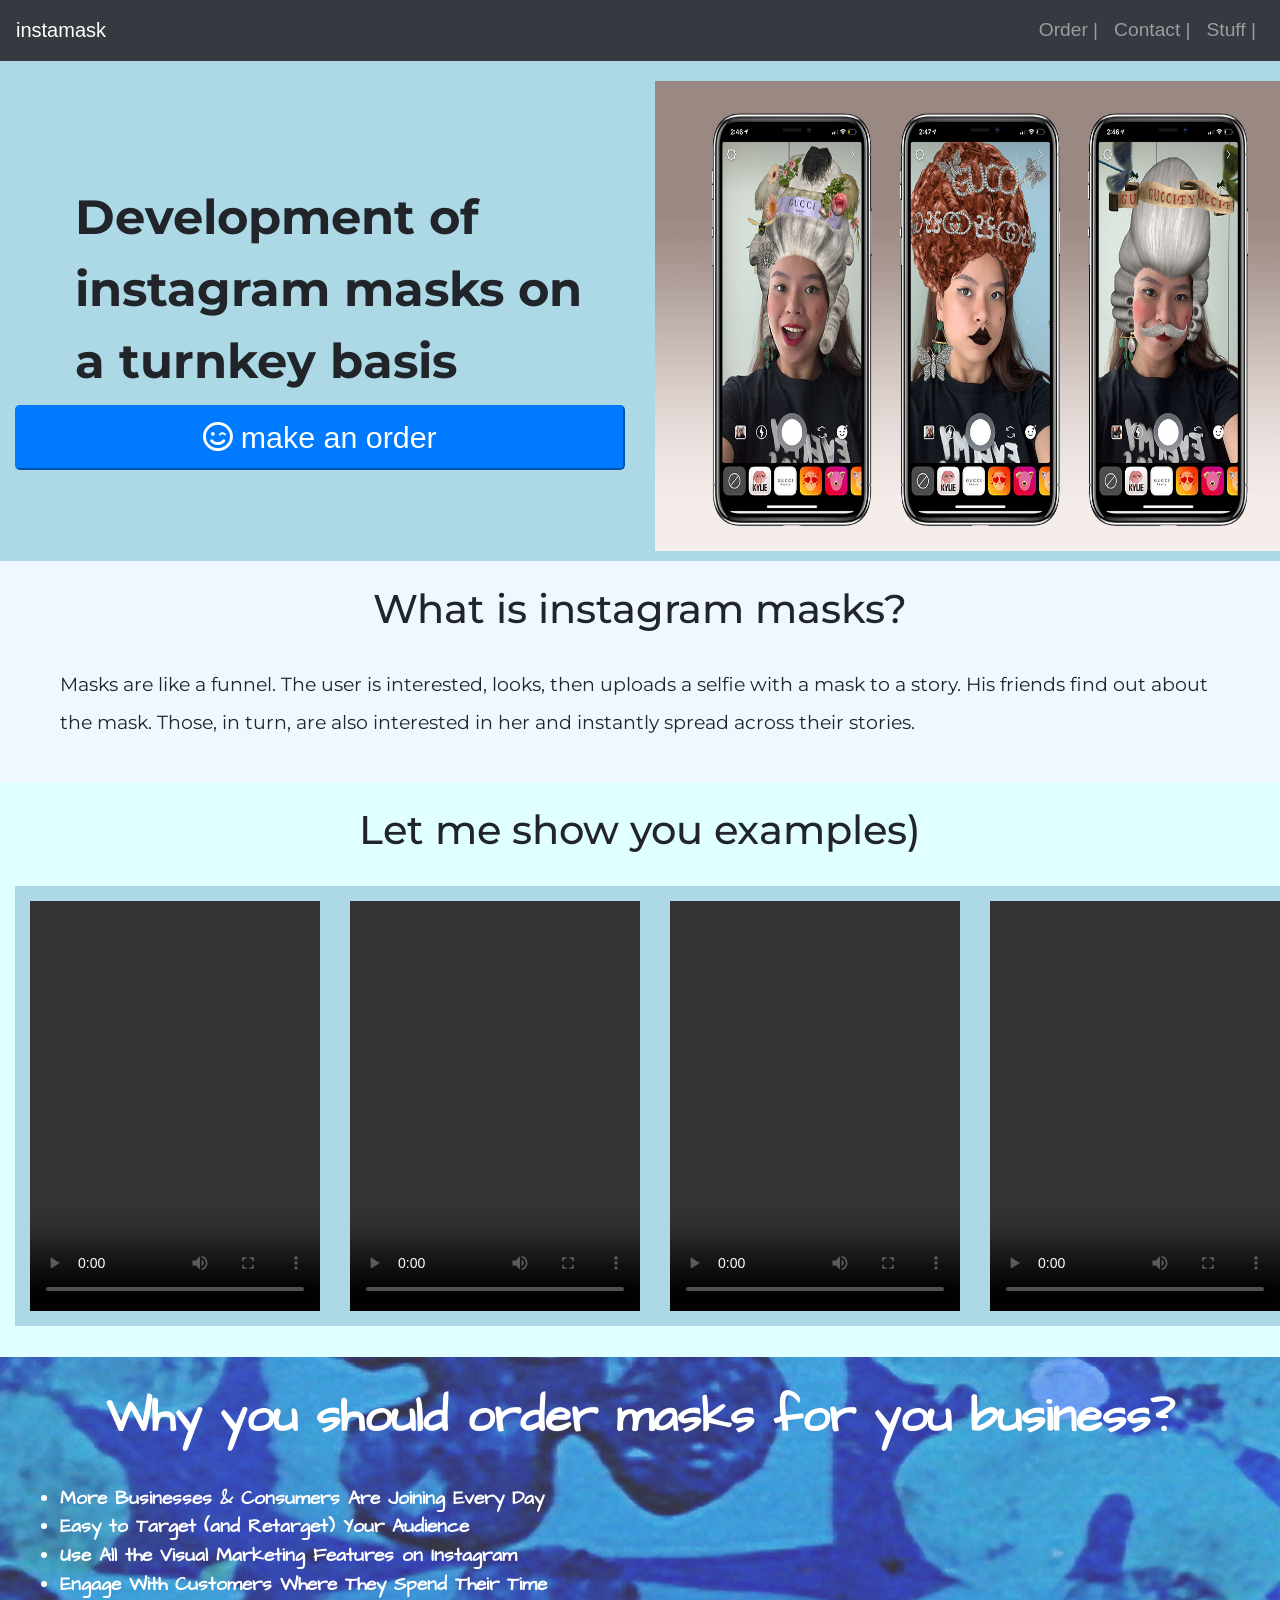
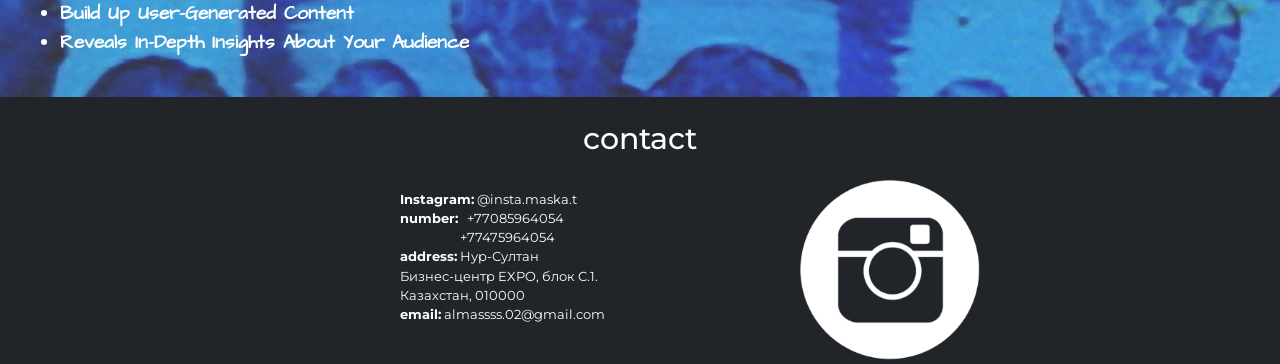
<file: index.html>
<!DOCTYPE html>
<html lang="en">

<head>
  <meta charset="UTF-8">
  <meta name="viewport" content="width=device-width, initial-scale=1.0">
  <meta http-equiv="X-UA-Compatible" content="ie=edge">
  <title>Document</title>
  <link rel="icon" href="favicon.ico">
  <link rel="preconnect" href="https://fonts.gstatic.com">
  <link rel="preconnect" href="https://fonts.gstatic.com">
  <link href="https://fonts.googleapis.com/css2?family=Architects+Daughter&display=swap" rel="stylesheet">
  <link href="https://fonts.googleapis.com/css2?family=Montserrat:wght@500;900&display=swap" rel="stylesheet">
  <link rel="stylesheet" href="styles.css">
  <link rel="stylesheet" href="https://use.fontawesome.com/releases/v5.15.2/css/all.css" integrity="sha384-vSIIfh2YWi9wW0r9iZe7RJPrKwp6bG+s9QZMoITbCckVJqGCCRhc+ccxNcdpHuYu" crossorigin="anonymous">
  <link rel="stylesheet" href="https://cdn.jsdelivr.net/npm/bootstrap@4.6.0/dist/css/bootstrap.min.css" integrity="sha384-B0vP5xmATw1+K9KRQjQERJvTumQW0nPEzvF6L/Z6nronJ3oUOFUFpCjEUQouq2+l" crossorigin="anonymous">
  <script src="https://code.jquery.com/jquery-3.5.1.slim.min.js" integrity="sha384-DfXdz2htPH0lsSSs5nCTpuj/zy4C+OGpamoFVy38MVBnE+IbbVYUew+OrCXaRkfj" crossorigin="anonymous"></script>
  <script src="https://cdn.jsdelivr.net/npm/popper.js@1.16.1/dist/umd/popper.min.js" integrity="sha384-9/reFTGAW83EW2RDu2S0VKaIzap3H66lZH81PoYlFhbGU+6BZp6G7niu735Sk7lN" crossorigin="anonymous"></script>
  <script src="https://cdn.jsdelivr.net/npm/bootstrap@4.6.0/dist/js/bootstrap.min.js" integrity="sha384-+YQ4JLhjyBLPDQt//I+STsc9iw4uQqACwlvpslubQzn4u2UU2UFM80nGisd026JF" crossorigin="anonymous"></script>
</head>

<body>

  <section id="title">
    <nav class="navbar navbar-expand-lg navbar-dark bg-dark">
      <a class="navbar-brand" href="">instamask</a>
      <button class="navbar-toggler" type="button" data-toggle="collapse" data-target="#navbarSupportedContent" aria-controls="navbarSupportedContent" aria-expanded="false" aria-label="Toggle navigation">
        <span class="navbar-toggler-icon"></span>
      </button>
      <div class="collapse navbar-collapse" id="navbarSupportedContent">
        <ul class="navbar-nav ml-auto">
          <li class="nav-item">
            <a class="nav-link" href="order.html">Order |</a>
          </li>
          <li class="nav-item">
            <a class="nav-link" href="#chapter4">Contact |</a>
          </li>
          <li class="nav-item">
            <a class="nav-link" href="me.html">Stuff |</a>
          </li>
        </ul>
      </div>
    </nav>
    <div class="container-fluid">
      <div class="row">
        <div class="col-lg-6">
          <br><br><br><br><br>
          <h1 class="font">Development of instagram masks on a turnkey basis</h1>
          <a href="order.html"><button type="button" class="bbtn btn-primary btn-lg btn-block" id="but"><i class="far fa-smile-wink"></i> make an order</button></a>
        </div>
        <div class="col-lg-6">
          <img class="img" src="FOTO.jpg" alt="LOGO">
        </div>
      </div>
    </div>

  </section>
  <section id="what">
    <br>
    <h1 class="whatmask">What is instagram masks?</h1>
    <br>
    <p class="text1">Masks are like a funnel. The user is interested, looks, then uploads a selfie with a mask to a story. His friends find out about the mask. Those, in turn, are also interested in her and instantly spread across their stories.
    </p>
    <br>
  </section>
  <section id="video">
    <br>
    <h1 class="exam">Let me show you examples)</h1>
    <br>
    <div class="container-fluid">
      <div class="row">
        <div class="col-lg-3">
          <video class="one" width="320" height="440" controls>
            <source src="1.mp4" type="video/mp4">
          </video>
        </div>
        <div class="col-lg-3">
          <video class="two" width="320" height="440" controls>
            <source src="2.mp4" type="video/mp4">
          </video>
        </div>
        <div class="col-lg-3">
          <video class="three" width="320" height="440" controls>
            <source src="3.mp4" type="video/mp4">
          </video>
        </div>
        <div class="col-lg-3">
          <video class="four" width="320" height="440" controls>
            <source src="4.mp4" type="video/mp4">
          </video>
        </div>
      </div>
      <br>
  </section>
  <section class="blue">
    <br>
    <h1 class="whymaskneed">Why you should order masks for you business?</h1>
    <br>
    <ul class="font2">
      <li> More Businesses & Consumers Are Joining Every Day</li>
      <li>Easy to Target (and Retarget) Your Audience</li>
      <li>Use All the Visual Marketing Features on Instagram</li>
      <li>Engage With Customers Where They Spend Their Time</li>
      <li>Build Up User-Generated Content</li>
      <li>Reveals In-Depth Insights About Your Audience</li>
    </ul>
    <br>
  </section>
  <section class="contact">
    <a name="chapter4"></a>
    <br>
    <h1 class="text2">contact</h1>
    <br>
    <p class="font3"> <b>Instagram:</b> @insta.maska.t <br>
      <b>number:</b> &nbsp;&nbsp;+77085964054 <br>
      &nbsp;&nbsp;&nbsp;&nbsp;&nbsp;&nbsp;&nbsp;&nbsp;&nbsp;&nbsp;&nbsp;&nbsp;&nbsp;&nbsp;&nbsp;&nbsp;&nbsp;&nbsp;&nbsp;&nbsp;+77475964054 <br>
      <b>address:</b> Нур-Султан <br>
      Бизнес-центр EXPO, блок C.1. <br>
      Казахстан, 010000 <br>
      <b>email:</b> almassss.02@gmail.com
    </p>
    <br>
    <img class="insta" src="6.png" alt="">
  </section>
</body>

</html>
</file>
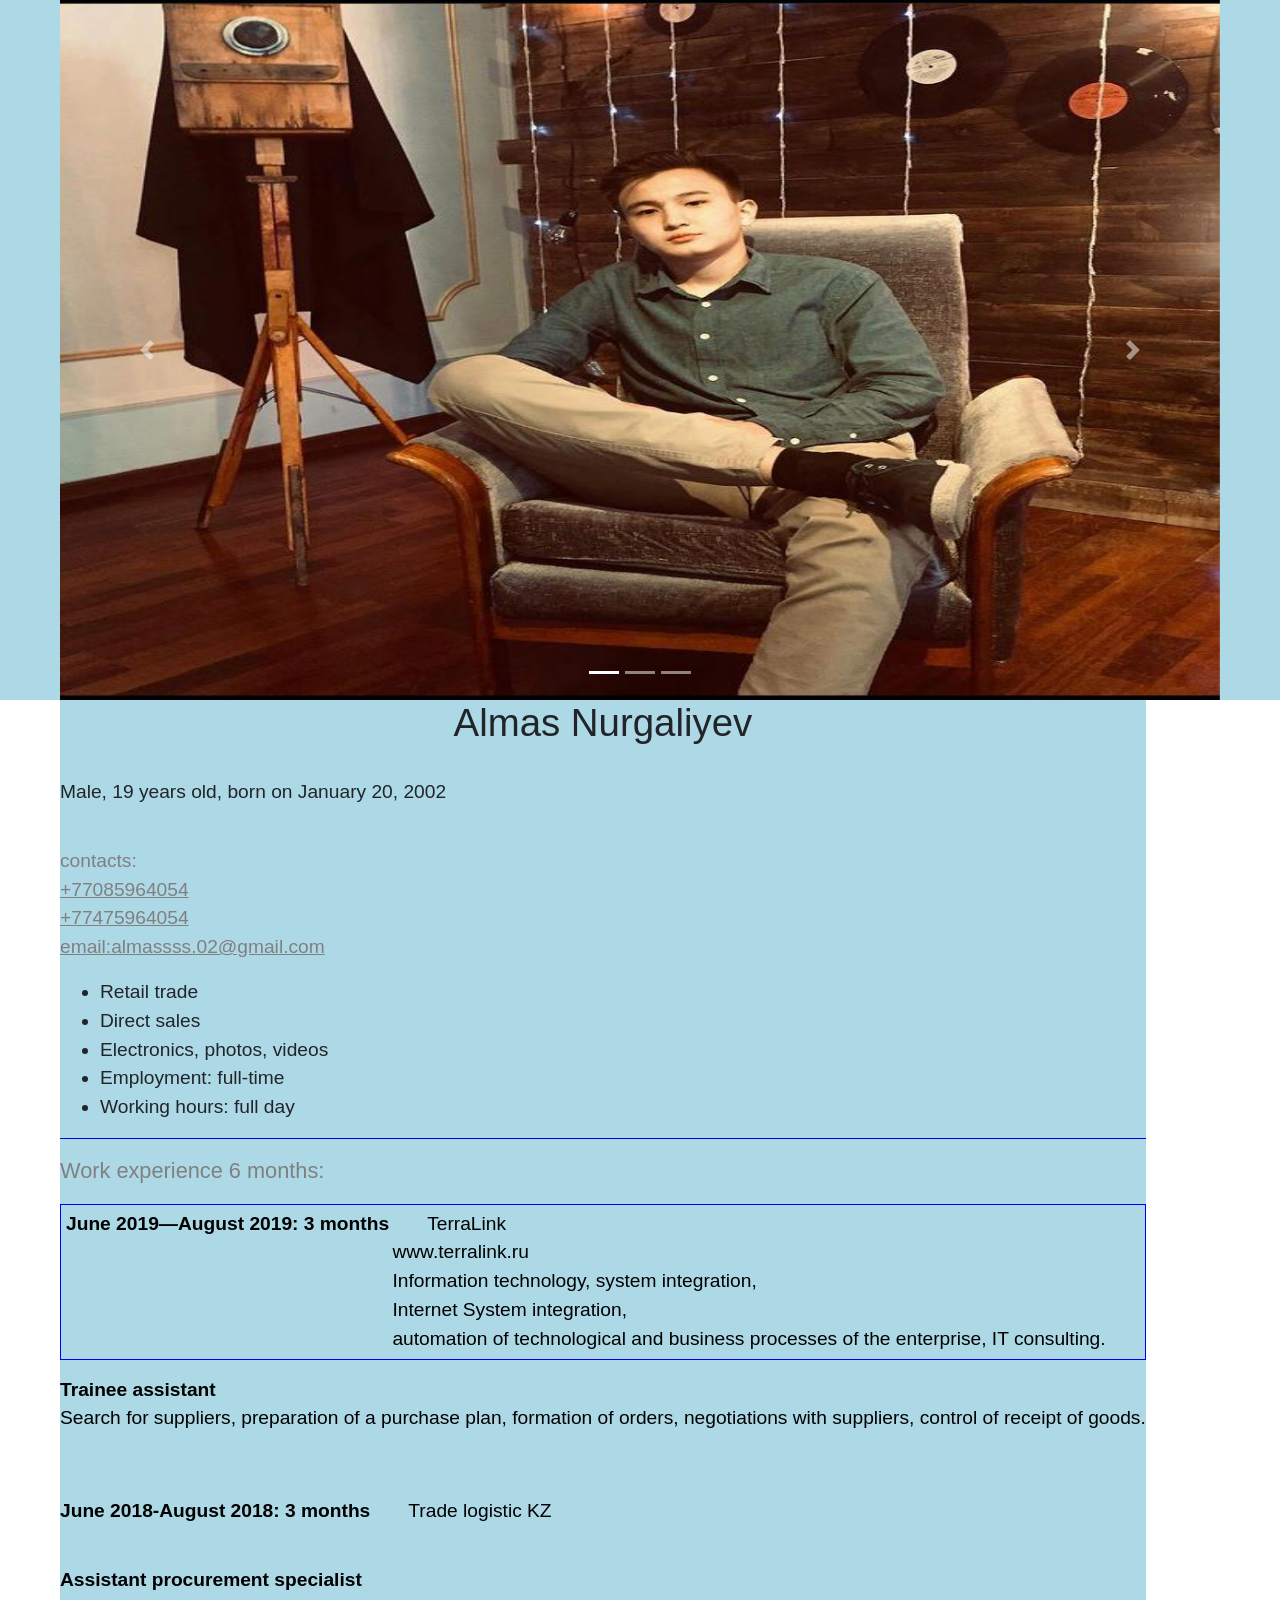
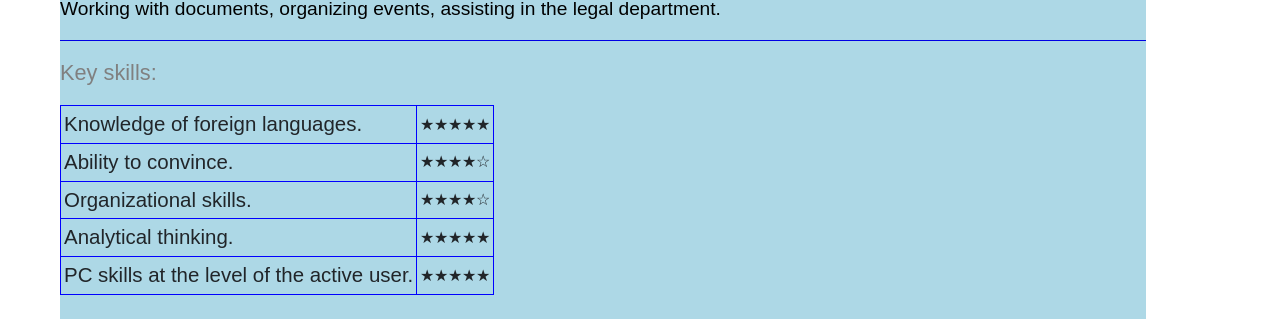
<file: me.html>
<!DOCTYPE html>
<html lang="en">

<head>
  <meta charset="UTF-8">
  <meta name="viewport" content="width=device-width, initial-scale=1.0">
  <meta http-equiv="X-UA-Compatible" content="ie=edge">
  <title>Document</title>
  <link rel="stylesheet" href="styles.css">
  <link rel="icon" href="favicon.ico">
  <link rel="stylesheet" href="https://cdn.jsdelivr.net/npm/bootstrap@4.6.0/dist/css/bootstrap.min.css" integrity="sha384-B0vP5xmATw1+K9KRQjQERJvTumQW0nPEzvF6L/Z6nronJ3oUOFUFpCjEUQouq2+l" crossorigin="anonymous">
  <script src="https://code.jquery.com/jquery-3.5.1.slim.min.js" integrity="sha384-DfXdz2htPH0lsSSs5nCTpuj/zy4C+OGpamoFVy38MVBnE+IbbVYUew+OrCXaRkfj" crossorigin="anonymous"></script>
  <script src="https://cdn.jsdelivr.net/npm/popper.js@1.16.1/dist/umd/popper.min.js" integrity="sha384-9/reFTGAW83EW2RDu2S0VKaIzap3H66lZH81PoYlFhbGU+6BZp6G7niu735Sk7lN" crossorigin="anonymous"></script>
  <script src="https://cdn.jsdelivr.net/npm/bootstrap@4.6.0/dist/js/bootstrap.min.js" integrity="sha384-+YQ4JLhjyBLPDQt//I+STsc9iw4uQqACwlvpslubQzn4u2UU2UFM80nGisd026JF" crossorigin="anonymous"></script>
</head>

<body>
  <section class="background">
    <div id="carouselExampleIndicators" class="carousel slide" data-ride="carousel">
      <ol class="carousel-indicators">
        <li data-target="#carouselExampleIndicators" data-slide-to="0" class="active"></li>
        <li data-target="#carouselExampleIndicators" data-slide-to="1"></li>
        <li data-target="#carouselExampleIndicators" data-slide-to="2"></li>
      </ol>
      <div class="carousel-inner">
        <div class="carousel-item active">
          <img src="pic.jpeg" class="d-block w-100" alt="" id="picc">
        </div>
        <div class="carousel-item">
          <img src="pic2.jpg" class="d-block w-100" alt="" id="picc">
        </div>
        <div class="carousel-item">
          <img src="pic3.jpg" class="d-block w-100" alt="" id="picc">
        </div>
      </div>
      <a class="carousel-control-prev" href="#carouselExampleIndicators" role="button" data-slide="prev">
        <span class="carousel-control-prev-icon" aria-hidden="true"></span>
        <span class="sr-only">Previous</span>
      </a>
      <a class="carousel-control-next" href="#carouselExampleIndicators" role="button" data-slide="next">
        <span class="carousel-control-next-icon" aria-hidden="true"></span>
        <span class="sr-only">Next</span>
      </a>
    </div>
    <section class="background2">
      <h1 style="text-align:center;font-size:3vw;">Almas Nurgaliyev</h1>
      <br>
      <p style="font-size:1.5vw;">Male, 19 years old, born on January 20, 2002</p>
      <br>
      <p style="font-size:1.5vw; color:grey">contacts:<br><u>+77085964054</u><br><u>+77475964054</u><br><u>email:almassss.02@gmail.com </u></p>
      <ul>
        <li>Retail trade</li>
        <li>Direct sales</li>
        <li>Electronics, photos, videos</li>
        <li>Employment: full-time</li>
        <li>Working hours: full day</li>
      </ul>
      <hr>
      <p style="font-size:1.7vw; color:grey;">Work experience<span class="six"> 6 </span>months:</p>
      <p class="terralinktext" style="font-size:1.5vw; color:black;"><b>June 2019—August 2019: 3 months</b>&emsp;&emsp;TerraLink <br>
        &emsp;&emsp;&emsp;&emsp;&emsp;&emsp;&emsp;&emsp;&emsp;&emsp;&emsp;&emsp;&emsp;&emsp;&emsp;&emsp;&emsp;www.terralink.ru <br>
        &emsp;&emsp;&emsp;&emsp;&emsp;&emsp;&emsp;&emsp;&emsp;&emsp;&emsp;&emsp;&emsp;&emsp;&emsp;&emsp;&emsp;Information technology, system integration,<br>
        &emsp;&emsp;&emsp;&emsp;&emsp;&emsp;&emsp;&emsp;&emsp;&emsp;&emsp;&emsp;&emsp;&emsp;&emsp;&emsp;&emsp;Internet System integration,<br>
        &emsp;&emsp;&emsp;&emsp;&emsp;&emsp;&emsp;&emsp;&emsp;&emsp;&emsp;&emsp;&emsp;&emsp;&emsp;&emsp;&emsp;automation of technological and business processes of the enterprise, IT consulting.</p>
      <p class="terra" style="font-size:1.5vw; color:black;"><b>Trainee assistant</b><br>Search for suppliers, preparation of a purchase plan, formation of orders, negotiations with suppliers, control of receipt of goods.</p>
      <br><br>
      <p class="terra" style="font-size:1.5vw; color:black;"><b>June 2018-August 2018: 3 months</b>&emsp;&emsp;Trade logistic KZ <br></p><br>
      <p class="terra" style="font-size:1.5vw; color:black;"><b>Assistant procurement specialist</b><br>Working with documents, organizing events, assisting in the legal department.</p>
      <hr>
      <p style="font-size:1.7vw; color:grey;">Key skills:</p>
      <table>
        <tr>
          <td style="font-size:1.6vw;">Knowledge of foreign languages.</td>
          <td id="s">&#9733;&#9733;&#9733;&#9733;&#9733;</td>
        </tr>
        <tr>
          <td style="font-size:1.6vw;">Ability to convince.</td>
          <td id="s">&#9733;&#9733;&#9733;&#9733;&#9734;</td>
        </tr>
        <tr>
          <td style="font-size:1.6vw;">Organizational skills.</td>
          <td id="s">&#9733;&#9733;&#9733;&#9733;&#9734;</td>
        </tr>
        <tr>
          <td style="font-size:1.6vw;">Analytical thinking.</td>
          <td id="s">&#9733;&#9733;&#9733;&#9733;&#9733;</td>
        </tr>
        <tr>
          <td style="font-size:1.6vw;">PC skills at the level of the active user.</td>
          <td id="s">&#9733;&#9733;&#9733;&#9733;&#9733;</td>
        </tr>
      </table>
      <br>
    </section>
  </section>
</body>

</html>
</file>
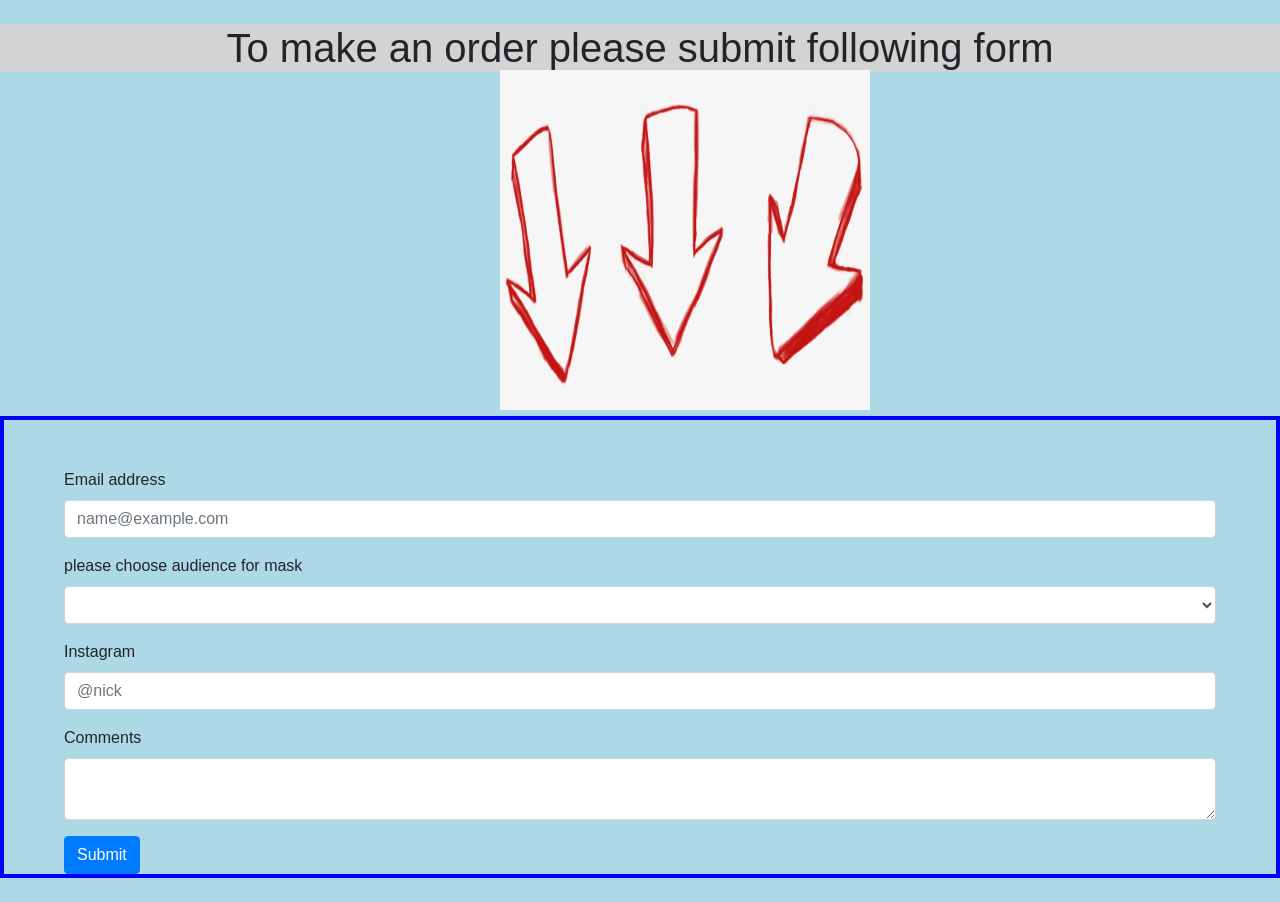
<file: order.html>
<!DOCTYPE html>
<html lang="en">

<head>
  <meta charset="UTF-8">
  <meta name="viewport" content="width=device-width, initial-scale=1.0">
  <meta http-equiv="X-UA-Compatible" content="ie=edge">
  <title>Document</title>

  <link rel="stylesheet" href="styles.css">
  <link rel="icon" href="favicon.ico">
  <link rel="stylesheet" href="https://cdn.jsdelivr.net/npm/bootstrap@4.6.0/dist/css/bootstrap.min.css" integrity="sha384-B0vP5xmATw1+K9KRQjQERJvTumQW0nPEzvF6L/Z6nronJ3oUOFUFpCjEUQouq2+l" crossorigin="anonymous">
  <script src="https://code.jquery.com/jquery-3.5.1.slim.min.js" integrity="sha384-DfXdz2htPH0lsSSs5nCTpuj/zy4C+OGpamoFVy38MVBnE+IbbVYUew+OrCXaRkfj" crossorigin="anonymous"></script>
  <script src="https://cdn.jsdelivr.net/npm/popper.js@1.16.1/dist/umd/popper.min.js" integrity="sha384-9/reFTGAW83EW2RDu2S0VKaIzap3H66lZH81PoYlFhbGU+6BZp6G7niu735Sk7lN" crossorigin="anonymous"></script>
  <script src="https://cdn.jsdelivr.net/npm/bootstrap@4.6.0/dist/js/bootstrap.min.js" integrity="sha384-+YQ4JLhjyBLPDQt//I+STsc9iw4uQqACwlvpslubQzn4u2UU2UFM80nGisd026JF" crossorigin="anonymous"></script>

</head>

<body class="background3">
  <br>
  <h1 style="background-color:lightgrey; text-align:center;">To make an order please submit following form</h1>
  <img src="90.jpg" alt="90" class="pic1">
  <br><br><br><br><br><br><br><br><br><br><br><br><br><br>
  <section class="section1">
    <br><br>
    <form>
      <div class="form-group">
        <label for="exampleFormControlInput1">Email address</label>
        <input type="email" class="form-control" id="exampleFormControlInput1" placeholder="name@example.com">
      </div>
      <div class="form-group">
        <label for="exampleFormControlSelect1">please choose audience for mask</label>
        <select class="form-control" id="exampleFormControlSelect1">
          <option></option>
          <option>for business</option>
          <option>not for business</option>
        </select>
      </div>
      <div class="form-group">
        <label for="exampleFormControlInput1">Instagram</label>
        <input class="form-control" id="exampleFormControlInput1" placeholder="@nick">
      </div>
      <div class="form-group">
        <label for="exampleFormControlTextarea1">Comments</label>
        <textarea class="form-control" id="exampleFormControlTextarea1" rows="2"></textarea>
      </div>
      <a href="thanks.html"><button type="button" class="btn btn-primary">Submit</button></a>
    </form>
  </section>
  <br>
</body>

</html>
</file>
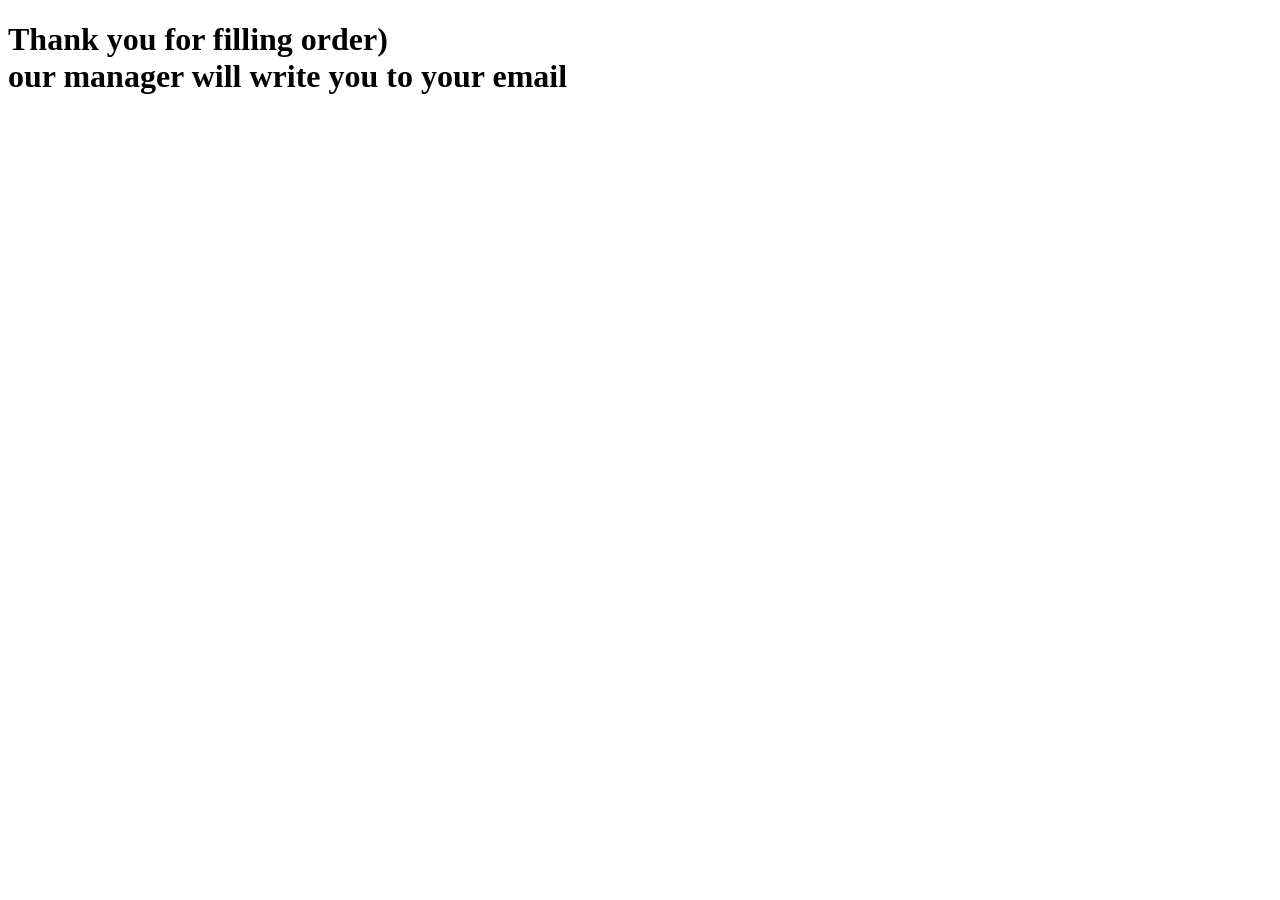
<file: thanks.html>
<!DOCTYPE html>
<html lang="en">
<head>
  <meta charset="UTF-8">
  <meta name="viewport" content="width=device-width, initial-scale=1.0">
  <meta http-equiv="X-UA-Compatible" content="ie=edge">
  <title>Document</title>
</head>
<body>
  <h1>Thank you for filling order)<br>our manager will write you to your email</h1>
</body>
</html>
</file>
<file: styles.css>
#title {
  background-color: lightblue;
}

.img {
  height: 500px;
  width: 650px;
  padding-top: 20px;
  padding-bottom: 10px;
}

.font {
  font-family: Montserrat;
  font-weight: bold;
  font-size: 3rem;
  line-height: 1.5;
  padding-left: 60px;
}

.font2 {
  font-family: Architects Daughter;
  font-weight: bold;
  font-size: 3rem;
  line-height: 1.5;
  padding-left: 60px;
  color: white;
}

.font3 {
  font-family: Montserrat;
  font-size: 0.8rem;
  line-height: 1.5;
  padding-left: 400px;
  color: white;
}

#but {
  font-size: 1.9rem;
}

#what {
  background-color: #F0F8FF;
}

.text1 {
  font-family: Montserrat;
  font-size: 1.2rem;
  line-height: 2;
  padding-left: 60px;
  padding-right: 60px;
}

.whatmask {
  font-family: Montserrat;
  text-align: center;
}

.exam {
  font-family: Montserrat;
  text-align: center;
}

.whymaskneed {
  font-family: Architects Daughter;
  text-align: center;
  font-size: 3rem;
  line-height: 1.5;
  color: white;
  font-weight: bold;
}

.one {
  border: 15px solid lightblue;
}

.two {
  border: 15px solid lightblue;
}

.three {
  border: 15px solid lightblue;
}

.four {
  border: 15px solid lightblue;
}

#video {
  background-color: #E0FFFF;
}

.blue {
  background-image: url("blue.jpg");
}

.cc {
  background-color: ;
}

.contact {
  background-color: #212529;
}

.text2 {
  font-family: Montserrat;
  text-align: center;
  font-size: 1.9rem;
  color: white;
}

.insta {
  width: 180px;
  height: 180px;
  background-color: #212529;
  position: absolute;
  left: 800px;
  top: 1780px;
}

li {
  font-size: 1.5vw;
}

td {
  padding: 3px;
}

table,
th,
td {
  border: 0.9px solid blue;
}

.terralinktext {
  border: 0.9px solid blue;
  padding: 5px;
}

hr {
  background-color: blue;
  height: 2px
}

.background {
  background-color: lightblue;
  padding-left: 60px;
  padding-right: 60px;
}

.background2 {
  margin-right: 0;
  background-color: lightblue;
  position: absolute;
  top: 700px;
}

#picc {
  height: 700px;
  width: 700px;
}

.section1 {
  border: 4px solid blue;
  padding-left: 60px;
  padding-right: 60px;
  background-color: lightblue;
}

.pic1 {
  width: 370px;
  height: 340px;
  position: absolute;
  left: 500px;
  top: 70px;
}

.background3 {
  background-color: lightblue;
}
</file>
